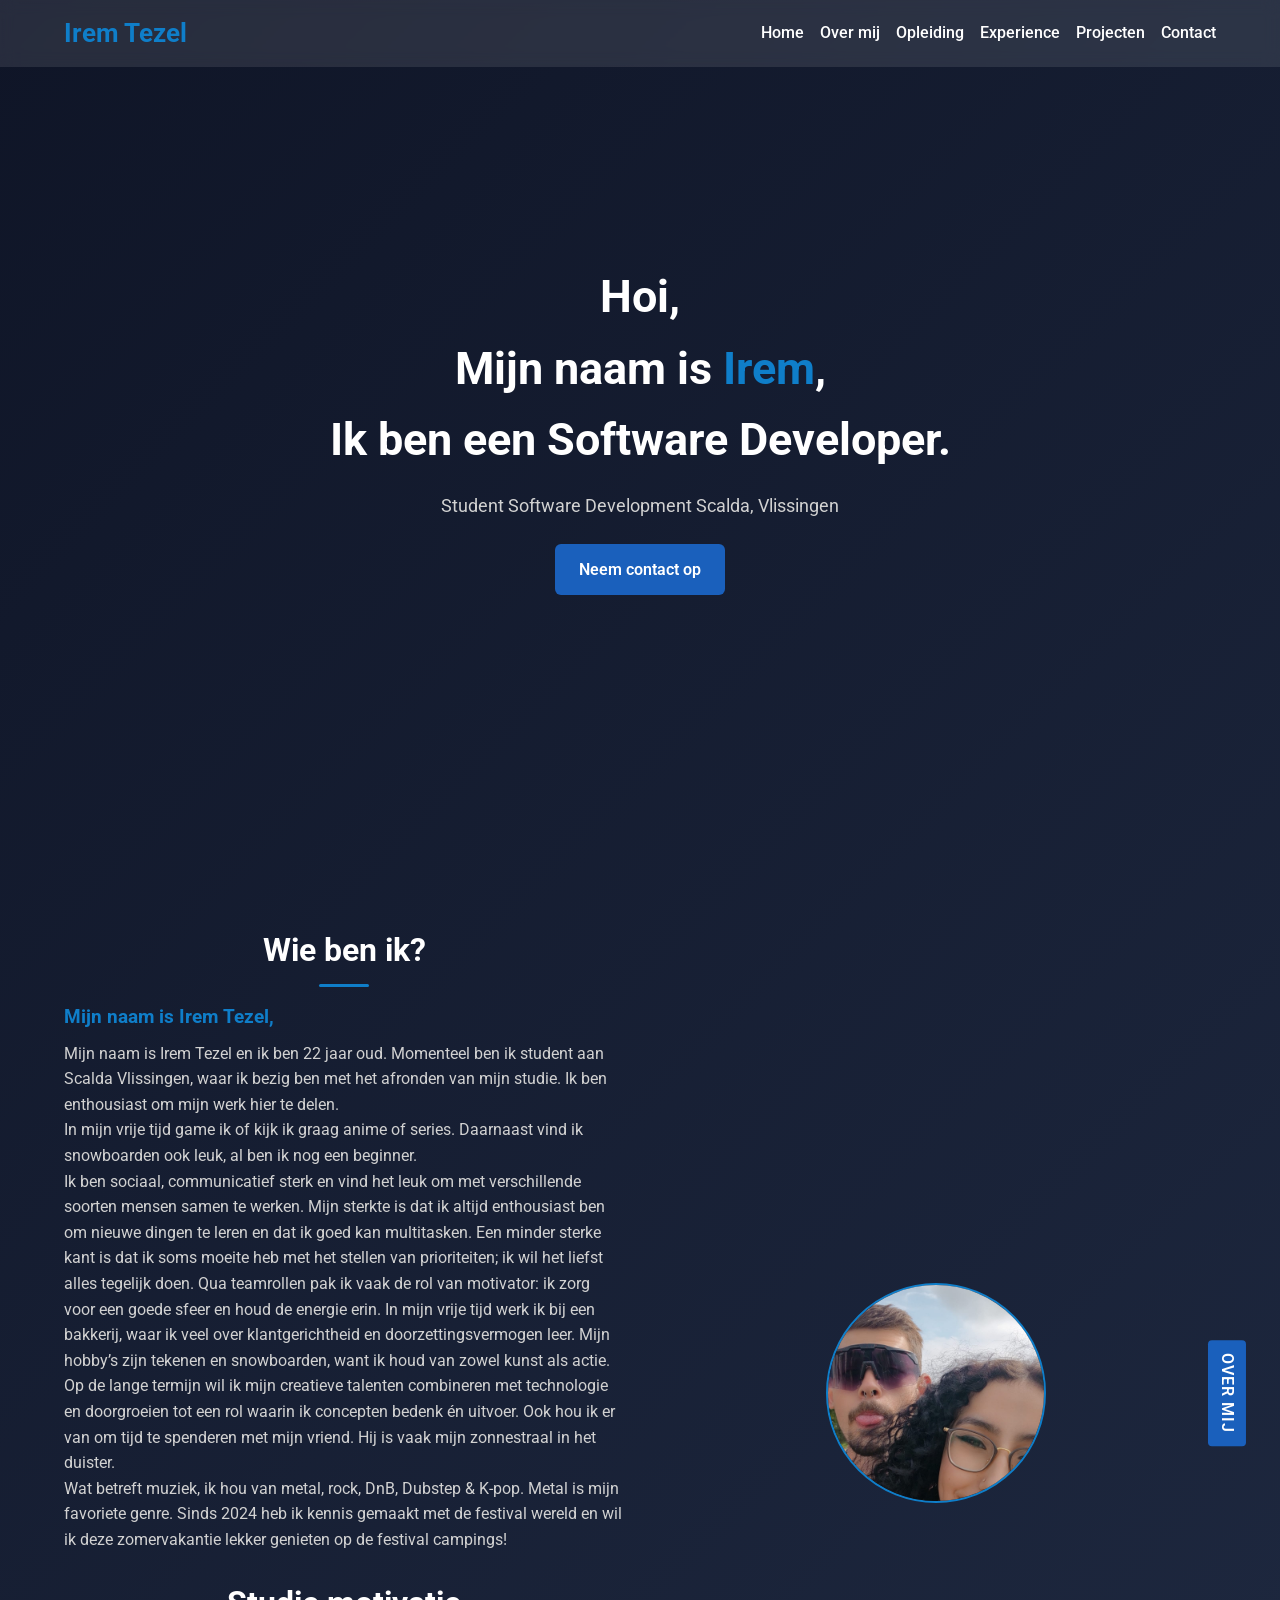
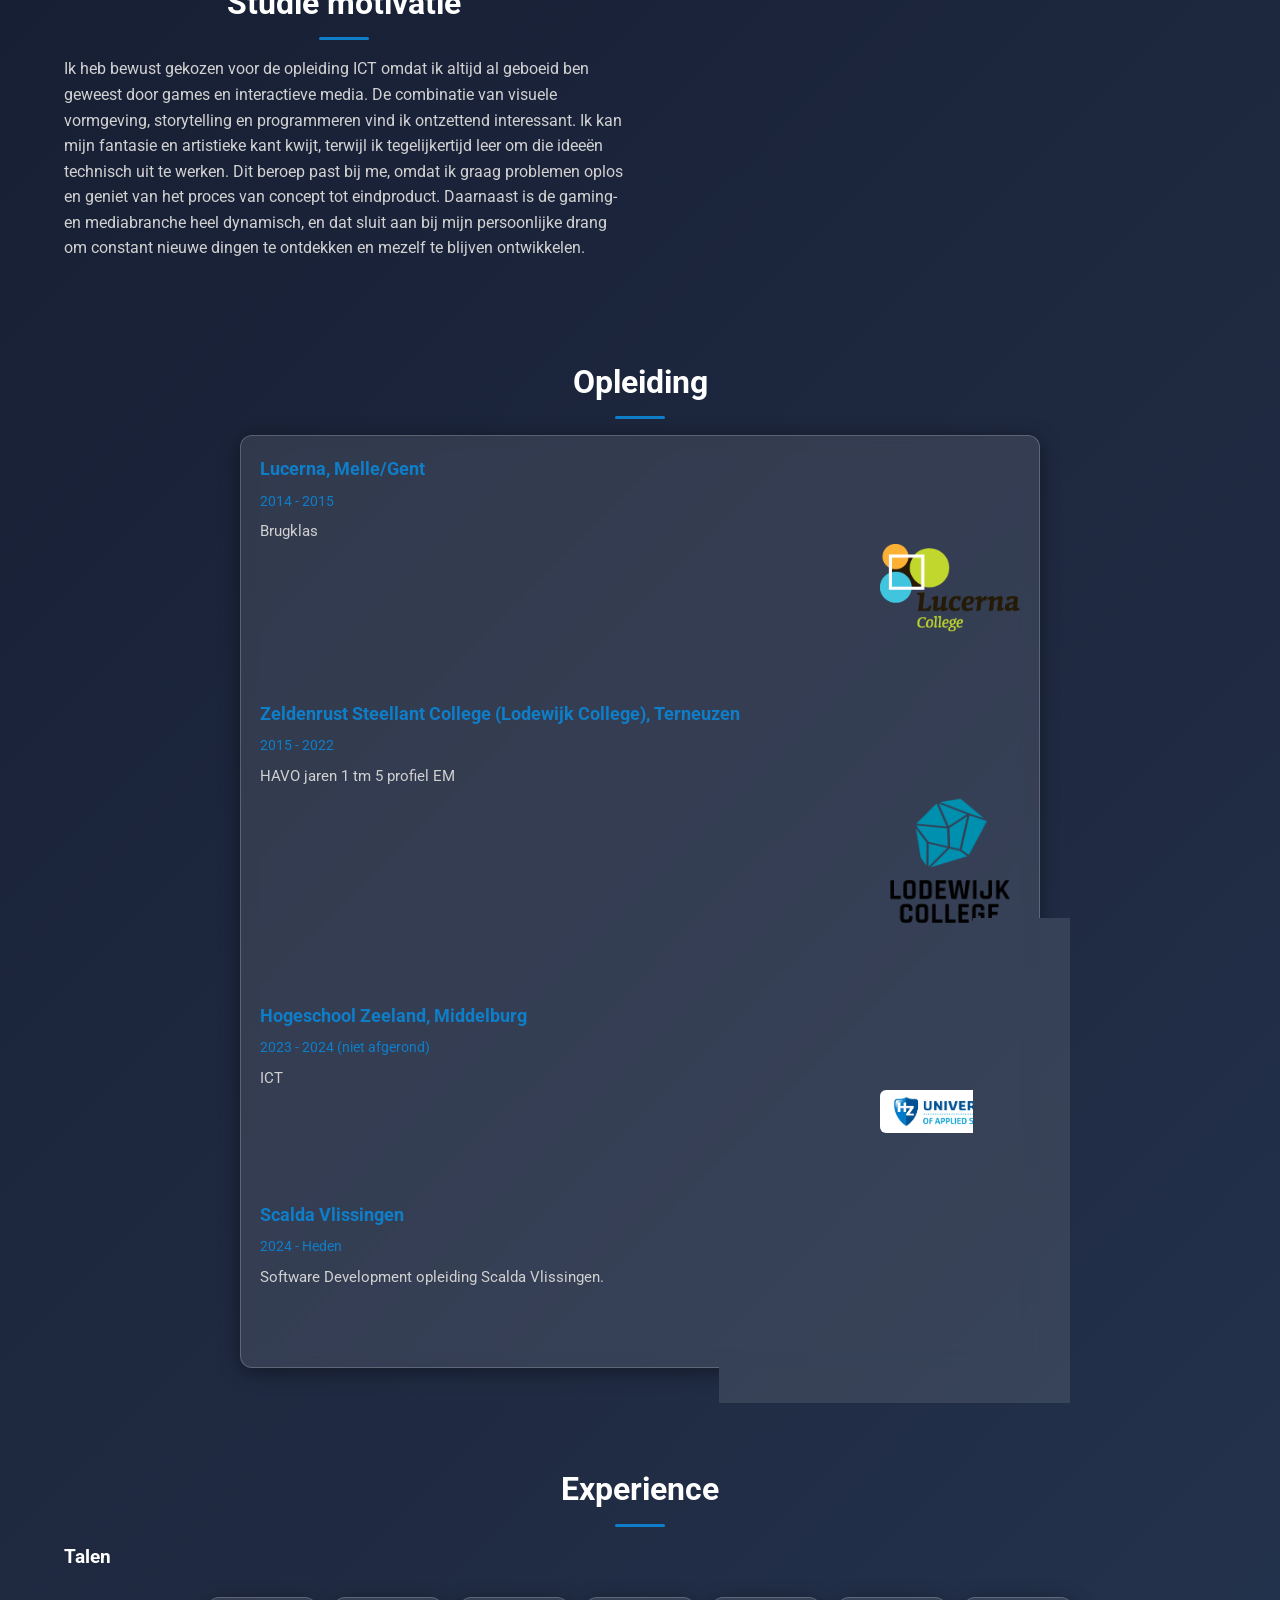
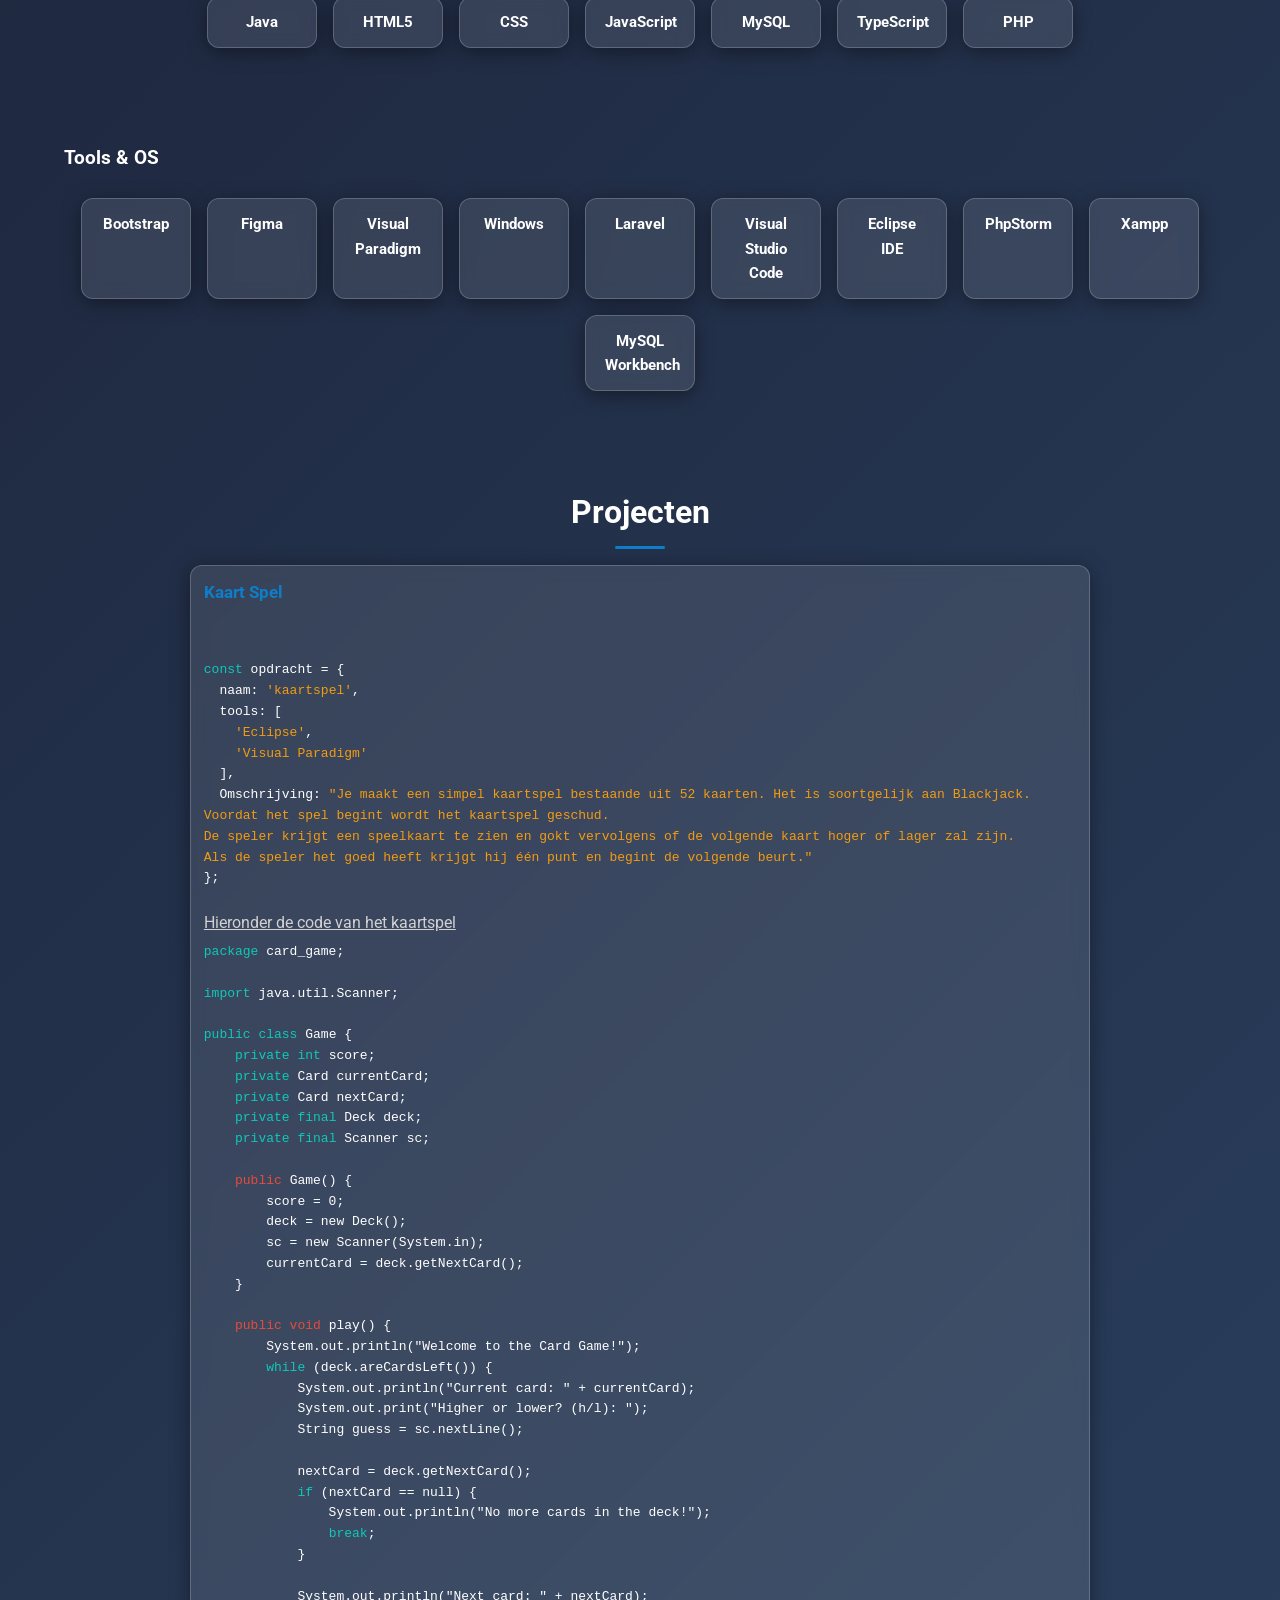
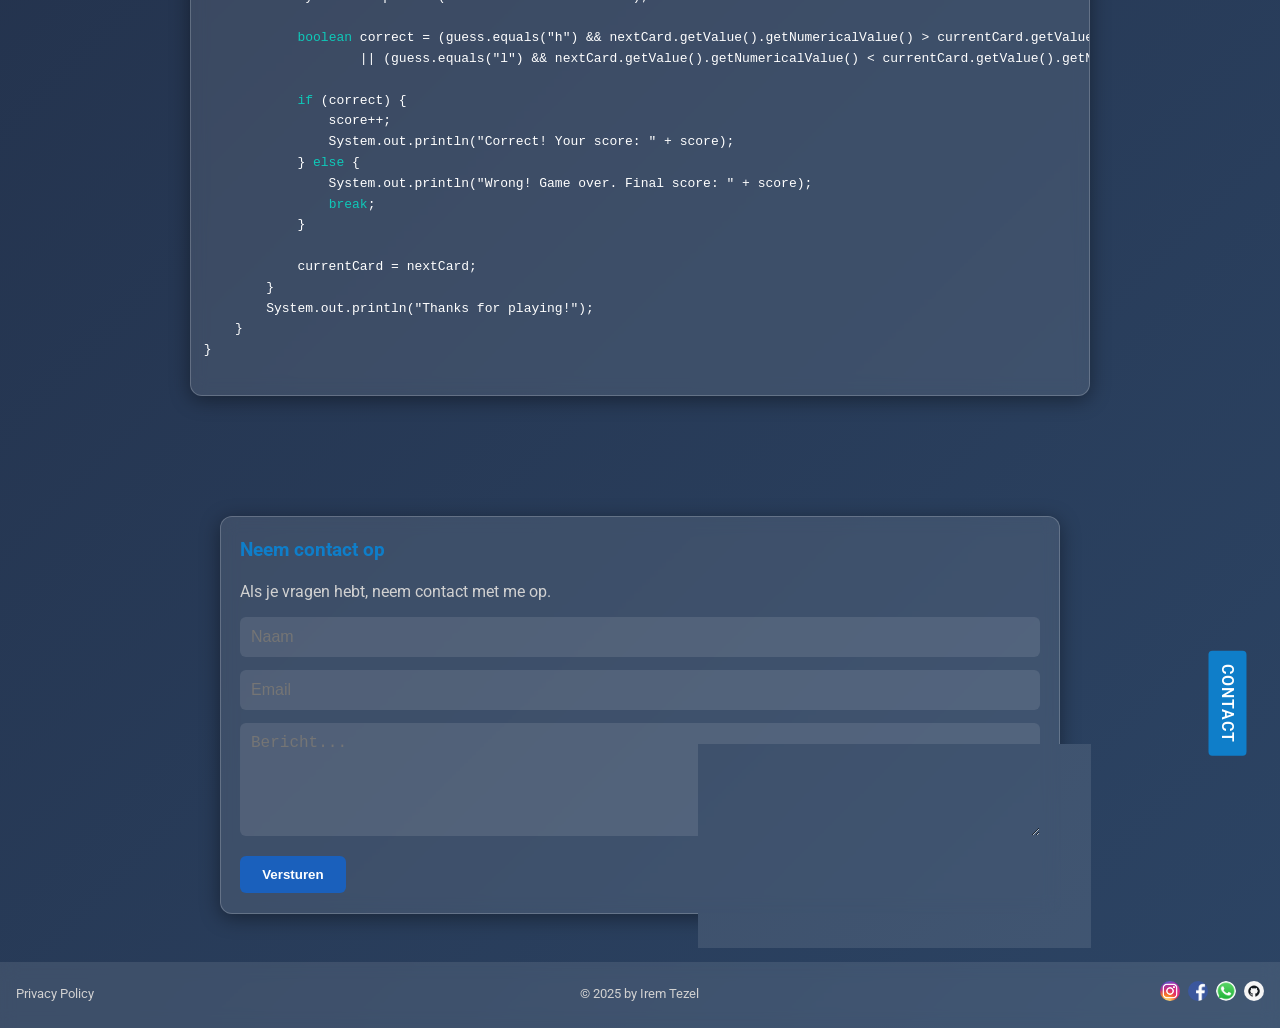
<file: index.html>
<!DOCTYPE html>
<html lang="en">

<head>
    <meta charset="UTF-8"/>
    <title>Irem Tezel</title>
    <meta name="viewport" content="width=device-width, initial-scale=1.0"/>
    <!-- Google Font: Roboto -->
    <link href="https://fonts.googleapis.com/css2?family=Roboto:wght@300;400;500;700&display=swap" rel="stylesheet"/>
    <!-- Font Awesome -->
    <link rel="stylesheet" href="css/fontawesone.css"
          integrity="sha512-2PWllbd7r8GTDL4q3Z9eS90TWs78q4L5kz6V/rkFv6rZDb5Qxk7MZVRF8lH29Ls13JCiXkVOdY/J22m43MYgUQ=="
          crossorigin="anonymous" referrerpolicy="no-referrer"/>
    <link rel="stylesheet" href="css/style.css">
</head>

<body>
<!-- NAVIGATION -->
<nav>
    <div class="container">
        <div class="logo">Irem Tezel</div>
        <ul>
            <li><a href="#hero">Home</a></li>
            <li><a href="#about">Over mij</a></li>
            <li><a href="#experience">Opleiding</a></li>
            <li><a href="#skills">Experience</a></li>
            <li><a href="#projects">Projecten</a></li>
            <li><a href="#contact">Contact</a></li>
        </ul>
    </div>
</nav>

<!-- HERO SECTION -->
<section id="hero">
    <div class="container hero-content">
        <h1>
            Hoi, <br>
            Mijn naam is <span>Irem</span>, <br>
            Ik ben een Software Developer.
        </h1>
        <p>Student Software Development Scalda, Vlissingen</p>
        <div class="button-group">
            <a href="#contact" class="btn btn-primary">Neem contact op</a>
        </div>
        <pre class="code-snippet">
      </pre>
    </div>
</section>

<!-- ABOUT SECTION -->
<section id="about">
    <div class="side-label">OVER MIJ</div>
    <div class="container about-content">
        <div class="text">
            <h2>Wie ben ik?</h2>
            <h3>Mijn naam is Irem Tezel,</h3>
            <p>
                Mijn naam is Irem Tezel en ik ben 22 jaar oud. Momenteel ben ik student aan Scalda Vlissingen, waar ik
                bezig
                ben met het afronden van mijn studie. Ik ben enthousiast om mijn werk hier te delen.<br>
                In mijn vrije tijd game ik of kijk ik graag anime of series. Daarnaast vind ik snowboarden ook leuk, al
                ben ik
                nog een beginner.<br>

                Ik ben sociaal, communicatief sterk en vind het leuk om met verschillende soorten mensen samen te
                werken.
                Mijn sterkte is dat ik altijd enthousiast ben om nieuwe dingen te leren en dat ik goed kan multitasken.
                Een minder sterke kant is dat ik soms moeite heb met het stellen van prioriteiten; ik wil het liefst
                alles
                tegelijk doen.
                Qua teamrollen pak ik vaak de rol van motivator: ik zorg voor een goede sfeer en houd de energie erin.
                In mijn vrije tijd werk ik bij een bakkerij, waar ik veel over klantgerichtheid en doorzettingsvermogen
                leer.
                Mijn hobby’s zijn tekenen en snowboarden, want ik houd van zowel kunst als actie.
                Op de lange termijn wil ik mijn creatieve talenten combineren met technologie en doorgroeien tot een rol
                waarin ik concepten bedenk én uitvoer.
                Ook hou ik er van om tijd te spenderen met mijn vriend. Hij is vaak mijn zonnestraal in het duister.<br>
                Wat betreft muziek, ik hou van metal, rock, DnB, Dubstep & K-pop. Metal is mijn favoriete genre.
                Sinds 2024 heb ik kennis gemaakt met de festival wereld en wil ik deze zomervakantie lekker genieten op
                de
                festival campings!
            </p>
            <br>
            <div class="row mt-4">
                <div class="col-md-12">
                    <h2>Studie motivatie</h2>
                    <p>
                        Ik heb bewust gekozen voor de opleiding ICT omdat ik altijd al geboeid ben geweest door games en
                        interactieve media.
                        De combinatie van visuele vormgeving, storytelling en programmeren vind ik ontzettend
                        interessant.
                        Ik kan mijn fantasie en artistieke kant kwijt, terwijl ik tegelijkertijd leer om die ideeën
                        technisch uit
                        te werken.
                        Dit beroep past bij me, omdat ik graag problemen oplos en geniet van het proces van concept tot
                        eindproduct.
                        Daarnaast is de gaming- en mediabranche heel dynamisch, en dat sluit aan bij mijn persoonlijke
                        drang om
                        constant nieuwe dingen te ontdekken en mezelf te blijven ontwikkelen.
                    </p>
                </div>
            </div>
        </div>
        <div class="about-img">
            <img src="assets/WhatsApp%20Image%202025-02-24%20at%2009.23.16.jpeg" class="img-fluid" alt="Irem Tezel">
        </div>
    </div>
</section>

<!-- EXPERIENCE SECTION -->
<section id="experience">
    <div class="container">
        <h2>Opleiding</h2>
        <div class="experience-list glass">
            <div class="experience-item">
                <h3>Lucerna, Melle/Gent</h3>
                <span>2014 - 2015</span>
                <p>Brugklas</p>
                <img src="assets/lucerna.png" alt="Lucerna College">
            </div>
            <div class="experience-item">
                <h3>Zeldenrust Steellant College (Lodewijk College), Terneuzen</h3>
                <span>2015 - 2022</span>
                <p>HAVO jaren 1 tm 5 profiel EM</p>
                <img src="assets/Logo_Lodewijk_Verticaal.svg.png" alt="Lodewijk College">
            </div>
            <div class="experience-item">
                <h3>Hogeschool Zeeland, Middelburg</h3>
                <span>2023 - 2024 (niet afgerond)</span>
                <p>ICT</p>
                <img src="assets/HZ-logo-EN.jpg" alt="Hogeschool Zeeland">
            </div>
            <div class="experience-item">
                <h3>Scalda Vlissingen</h3>
                <span>2024 - Heden</span>
                <p>Software Development opleiding Scalda Vlissingen.</p>
                <img src="assets/scalda_logo.jpeg" alt="Scalda Vlissingen">
            </div>
        </div>
    </div>
</section>

<!-- SKILLS SECTION -->
<section id="skills">
    <div class="container">
        <h2>Experience</h2>

        <h3>Talen</h3>
        <div class="skills-container">
            <div class="skill-card glass">
                <i class="fab fa-java"></i>
                <h4>Java</h4>
            </div>
            <div class="skill-card glass">
                <i class="fas fa-code"></i>
                <h4>HTML5</h4>
            </div>
            <div class="skill-card glass">
                <i class="fab fa-css3-alt"></i>
                <h4>CSS</h4>
            </div>
            <div class="skill-card glass">
                <i class="fab fa-js-square"></i>
                <h4>JavaScript</h4>
            </div>
            <div class="skill-card glass">
                <i class="fas fa-database"></i>
                <h4>MySQL</h4>
            </div>
            <div class="skill-card glass">
                <i class="fas fa-typescript"></i>
                <h4>TypeScript</h4>
            </div>
            <div class="skill-card glass">
                <i class="fas fa-php"></i>
                <h4>PHP</h4>
            </div>
        </div>
    </div>
</section>

<section id="tools">
    <div class="container">
        <h3>Tools & OS</h3>
        <div class="tools-container">
            <div class="tool-card glass">
                <i class="fab fa-bootstrap"></i>
                <h4>Bootstrap</h4>
            </div>
            <div class="tool-card glass">
                <i class="fab fa-figma"></i>
                <h4>Figma</h4>
            </div>
            <div class="tool-card glass">
                <i class="fas fa-paint-brush"></i>
                <h4>Visual Paradigm</h4>
            </div>
            <div class="tool-card glass">
                <i class="fab fa-windows"></i>
                <h4>Windows</h4>
            </div>
            <div class="tool-card glass">
                <i class="fab fa-laravel"></i>
                <h4>Laravel</h4>
            </div>
            <div class="tool-card glass">
                <i class="fab fa-vscode"></i>
                <h4>Visual Studio Code</h4>
            </div>
            <div class="tool-card glass">
                <i class="fab fa-eclipse"></i>
                <h4>Eclipse IDE</h4>
            </div>
            <div class="tool-card glass">
                <i class="fab fa-phpstorm"></i>
                <h4>PhpStorm</h4>
            </div>
            <div class="tool-card glass">
                <i class="fab fa-xampp"></i>
                <h4>Xampp</h4>
            </div>
            <div class="tool-card glass">
                <i class="fab fa-mysql"></i>
                <h4>MySQL Workbench</h4>
            </div>
        </div>
    </div>
</section>

<!-- PROJECTS SECTION -->
<section id="projects">
    <div class="container">
        <h2>Projecten</h2>
        <div class="projects-content glass">
            <div class="project-titles">
                <div class="project-title">
                    <h3>Kaart Spel</h3>
                </div>
            </div>
            <div class="project-details">
          <pre class="code-snippet">
<span class="keyword">const</span> opdracht = {
  naam: <span class="string">'kaartspel'</span>,
  tools: [
    <span class="string">'Eclipse'</span>,
    <span class="string">'Visual Paradigm'</span>
  ],
  Omschrijving: <span class="string">"Je maakt een simpel kaartspel bestaande uit 52 kaarten. Het is soortgelijk aan Blackjack.
Voordat het spel begint wordt het kaartspel geschud. 
De speler krijgt een speelkaart te zien en gokt vervolgens of de volgende kaart hoger of lager zal zijn.
Als de speler het goed heeft krijgt hij één punt en begint de volgende beurt."</span>
};
          </pre>
                <p class="text-underlined">Hieronder de code van het kaartspel</p>
                <pre class="code-snippet">
<span class="keyword">package</span> card_game;

<span class="keyword">import</span> java.util.Scanner;

<span class="keyword">public class</span> Game {
    <span class="keyword">private int</span> score;
    <span class="keyword">private</span> Card currentCard;
    <span class="keyword">private</span> Card nextCard;
    <span class="keyword">private final</span> Deck deck;
    <span class="keyword">private final</span> Scanner sc;

    <span class="function">public</span> Game() {
        score = 0;
        deck = new Deck();
        sc = new Scanner(System.in);
        currentCard = deck.getNextCard();
    }

    <span class="function">public void</span> play() {
        System.out.println("Welcome to the Card Game!");
        <span class="keyword">while</span> (deck.areCardsLeft()) {
            System.out.println("Current card: " + currentCard);
            System.out.print("Higher or lower? (h/l): ");
            String guess = sc.nextLine();

            nextCard = deck.getNextCard();
            <span class="keyword">if</span> (nextCard == null) {
                System.out.println("No more cards in the deck!");
                <span class="keyword">break</span>;
            }

            System.out.println("Next card: " + nextCard);

            <span class="keyword">boolean</span> correct = (guess.equals("h") && nextCard.getValue().getNumericalValue() > currentCard.getValue().getNumericalValue())
                    || (guess.equals("l") && nextCard.getValue().getNumericalValue() < currentCard.getValue().getNumericalValue());

            <span class="keyword">if</span> (correct) {
                score++;
                System.out.println("Correct! Your score: " + score);
            } <span class="keyword">else</span> {
                System.out.println("Wrong! Game over. Final score: " + score);
                <span class="keyword">break</span>;
            }

            currentCard = nextCard;
        }
        System.out.println("Thanks for playing!");
    }
}
          </pre>
            </div>
        </div>
    </div>
</section>

<!-- CONTACT SECTION -->
<section id="contact">
    <div class="side-label">CONTACT</div>
    <div class="container contact-content">
        <div class="contact-form glass">
            <h3>Neem contact op</h3>
            <p>Als je vragen hebt, neem contact met me op.</p>
            <form action="#" method="POST">
                <input type="text" name="name" placeholder="Naam" required>
                <input type="email" name="email" placeholder="Email" required>
                <textarea name="message" rows="5" placeholder="Bericht..." required></textarea>
                <button type="submit">Versturen <i class="fas fa-paper-plane"></i></button>
            </form>
        </div>
    </div>
</section>

<!-- FOOTER -->
<footer>
    <div class="footer-left">
        <p class="mb-0">Privacy Policy</p>
    </div>
    <div class="footer-center">
        <p class="mb-0">&copy; 2025 by Irem Tezel</p>
    </div>
    <div class="footer-right">
        <div class="social-icons">
            <a href="https://www.instagram.com/fappyfishy/">
                <img src="assets/Instagram.png" alt="Instagram" width="30" height="30">
            </a>
            <a href="https://www.facebook.com/profile.php?id=100009525851873">
                <img src="assets/Facebook_logo_(square).png" alt="Facebook" width="30" height="30">
            </a>
            <a href="https://wa.me/31634052854/">
                <img src="assets/whatsapp.png" alt="WhatsApp" width="30" height="30">
            </a>
            <a href="https://github.com/FappyFishy">
                <img src="assets/GitHub-Logo.png" alt="Github" width="30" height="30">
            </a>
        </div>
    </div>
</footer>

</body>

</html>
</file>
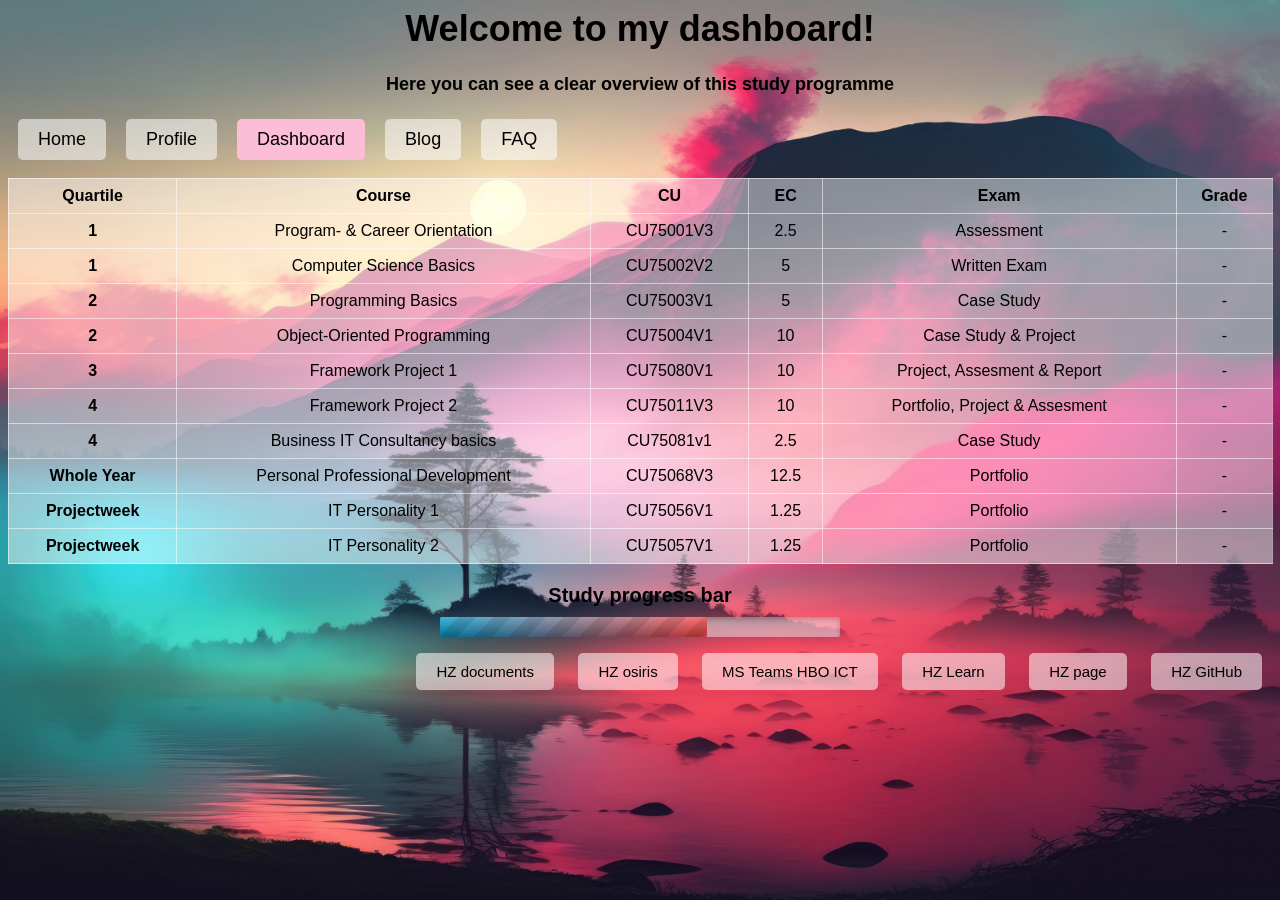
<file: dashboard.html>
<DOCTYPE profile>
    <html>

    <head>
        <title>Irem Tezel Homepage</title>
        <meta name="description"
            content="My dashboard, here you can find information about my assesments and study progress.">
        <link href="Nav/Aside.css" rel="stylesheet" type="text/css">
        <link href="BG.css" rel="stylesheet">
        <link href="Profession.css" rel="stylesheet">
        <link href="Profile.css" rel="stylesheet">
        <link href="Dashboard.css" rel="stylesheet">
    </head>
    <h1>Welcome to my dashboard!</h1>
    <h4>Here you can see a clear overview of this study programme</h4>

    <ul id="navbar">
        <li><a href="index.html">Home</a></li>
        <li><a href="profile.html">Profile</a></li>
        <li><a class="active" href="dashboard.html">Dashboard</a></li>
        <div class="dropdown">
            <button class="dropbtn">
                <li><a>Blog</a></li>
            </button>
            <div class="dropdown-content">
              <a href="study motivation.html">Study motivation</a>
              <a href="SWOT analysis.html">SWOT analysis</a>
              <a href="profession.html">Profession</a>
              <a class="active" href="News article.html">News article</a>
            </div>
          </div> 
        <li><a href="faq.html">FAQ</a></li>
    </ul>
    <br>

    <body>
        <div class="color">
            <div class="flex-container">

                <div class="row" style="font-weight: bolder;">
                    <div>Quartile</div>
                    <div>Course</div>
                    <div>CU</div>
                    <div>EC</div>
                    <div>Exam</div>
                    <div>Grade</div>
                </div>
                <div class="row">
                    <div class="QuartileNumber">1</div>
                    <div>Program- & Career Orientation</div>
                    <div>CU75001V3</div>
                    <div>2.5</div>
                    <div>Assessment</div>
                    <div>-</div>
                </div>
                <div class="row">
                    <div class="QuartileNumber">1</div>
                    <div>Computer Science Basics</div>
                    <div>CU75002V2</div>
                    <div>5</div>
                    <div>Written Exam</div>
                    <div>-</div>
                </div>
                <div class="row">
                    <div class="QuartileNumber">2</div>
                    <div>Programming Basics</div>
                    <div>CU75003V1</div>
                    <div>5</div>
                    <div>Case Study</div>
                    <div>-</div>
                </div>
                <div class="row">
                    <div class="QuartileNumber">2</div>
                    <div>Object-Oriented Programming</div>
                    <div>CU75004V1</div>
                    <div>10</div>
                    <div>Case Study & Project</div>
                    <div>-</div>
                </div>

                <div class="row">
                    <div class="QuartileNumber">3</div>
                    <div>Framework Project 1</div>
                    <div>CU75080V1</div>
                    <div>10</div>
                    <div>Project, Assesment & Report </div>
                    <div>-</div>
                </div>

                <div class="row">
                    <div class="QuartileNumber">4</div>
                    <div>Framework Project 2</div>
                    <div>CU75011V3</div>
                    <div>10</div>
                    <div>Portfolio, Project & Assesment</div>
                    <div>-</div>

                </div>
                <div class="row">
                    <div class="QuartileNumber">4</div>
                    <div>Business IT Consultancy basics</div>
                    <div>CU75081v1</div>
                    <div>2.5</div>
                    <div>Case Study</div>
                    <div>-</div>
                </div>
                <div class="row">
                    <div class="QuartileNumber">Whole Year</div>
                    <div>Personal Professional Development</div>
                    <div>CU75068V3</div>
                    <div>12.5</div>
                    <div>Portfolio</div>
                    <div>-</div>
                </div>
                <div class="row">
                    <div class="QuartileNumber">Projectweek</div>
                    <div>IT Personality 1</div>
                    <div>CU75056V1</div>
                    <div>1.25</div>
                    <div>Portfolio</div>
                    <div>-</div>
                </div>
                <div class="row">
                    <div class="QuartileNumber">Projectweek</div>
                    <div>IT Personality 2</div>
                    <div>CU75057V1</div>
                    <div>1.25</div>
                    <div>Portfolio</div>
                    <div>-</div>
                </div>



            </div>


        </div>
        <h3 style="margin-block-end: 0.5em;">Study progress bar</h3>
        <div style="align-items: center; display: flex; justify-content: center;">
            <progress value="40" max="60"></progress>
        </div>
        <div class="footer">
            <aside>
                <ul>
                    <li><a href="https://hz.nl/uploads/documents/1.4-Over-de-HZ/1.4.3.-Regelingen-en-documenten/OERS/2023-2024/Juli/OER-HZ-Bacheloropleidingen-voltijd-2023-2024-DEF-versie-20230720.pdf"
                            target="_blank">HZ documents</a></li>
                    <li><a href="https://hz.osiris-student.nl/" target="_blank">HZ osiris</a></li>
                    <li><a href="https://teams.microsoft.com/l/team/19%3a2e2afa0286b04932be16cb8ad2d9d2c0%40thread.skype/conversations?groupId=95bddebc-a340-4d88-81fc-b80e0bfc70c3&tenantId=4c16deb3-342d-4fca-bcd5-b1429308034c"
                            target="_blank">MS Teams HBO ICT</a></li>
                    <li><a href="https://learn.hz.nl/" target="_blank">HZ Learn</a>
                    <li><a href="https://hz.nl/" target="_blank">HZ page</a></li>
                    <li><a href="https://github.com/HZ-HBO-ICT" target="_blank">HZ GitHub</a></li>
                </ul>
            </aside>
      
        </div>
    </body>

    </html>
</file>
<file: css/style.css>
/* Global Reset */
 * {
   margin: 0;
   padding: 0;
   box-sizing: border-box;
 }


 body {
   font-family: 'Roboto', sans-serif;
   background: linear-gradient(135deg, #0f1527, #202b43, #2c4464);
   color: #ffffff;
   overflow-x: hidden;
   line-height: 1.6;
 }

 .container {
   width: 90%;
   max-width: 1200px;
   margin: 0 auto;
 }

 /* Glass effect for cards */
 .glass {
   background: rgba(255, 255, 255, 0.1);
   border: 1px solid rgba(255, 255, 255, 0.2);
   backdrop-filter: blur(8px);
   border-radius: 12px;
   box-shadow: 0 4px 20px rgba(0, 0, 0, 0.4);
 }

 /* Navigation */
 nav {
   position: sticky;
   top: 0;
   background: rgba(255, 255, 255, 0.1);
   backdrop-filter: blur(8px);
   padding: 0.8rem 0;
   z-index: 1000;
 }

 nav .container {
   display: flex;
   align-items: center;
   justify-content: space-between;
 }

 nav .logo {
   font-weight: 700;
   font-size: 1.6rem;
   color: #0f7ec9;
 }

 nav ul {
   list-style: none;
   display: flex;
   gap: 1rem;
 }

 nav ul li a {
   text-decoration: none;
   color: #ffffff;
   transition: color 0.3s;
   font-weight: 500;
 }

 nav ul li a:hover {
   color: #0f7ec9;
 }

 /* Sections */
 section {
   padding: 3rem 0;
 }

 section h2 {
   font-size: 2rem;
   margin-bottom: 1rem;
   text-align: center;
   position: relative;
 }

 section h2::after {
   content: '';
   width: 50px;
   height: 3px;
   background: #0f7ec9;
   display: block;
   margin: 0.5rem auto 0;
   border-radius: 3px;
 }

 /* HERO SECTION */
 #hero {
   min-height: 90vh;
   display: flex;
   align-items: center;
   justify-content: center;
   text-align: center;
   padding: 2rem 0;
 }

 #hero .hero-content {
   max-width: 650px;
 }

 #hero h1 {
   font-size: 2.8rem;
   margin-bottom: 1rem;
 }

 #hero h1 span {
   color: #0f7ec9;
 }

 #hero p {
   font-size: 1.1rem;
   margin-bottom: 1.5rem;
   color: #d1d1d1;
 }

 .btn {
   text-decoration: none;
   padding: 0.8rem 1.5rem;
   border-radius: 6px;
   font-weight: 600;
   transition: background 0.3s, transform 0.3s;
   display: inline-block;
 }

 .btn-primary {
   background: #1a60bc;
   color: #fff;
 }

 .btn-primary:hover {
   transform: translateY(-3px);
   background: #166da0;
 }

 .btn-secondary {
   background: transparent;
   border: 2px solid #1a40bc;
   color: #1a40bc;
 }

 .btn-secondary:hover {
   background: #1a6ebc;
   color: #fff;
 }

 /* Code Snippet (in hero) */
 #hero .code-snippet {
   margin: 2rem auto 0;
   padding: 1rem;
   max-width: 500px;
   text-align: left;
   font-family: 'Courier New', Courier, monospace;
   font-size: 0.9rem;
   overflow-x: auto;
 }

 #hero .code-snippet .keyword {
   color: #0f7ec9;
 }

 #hero .code-snippet .string {
   color: #f39c12;
 }

 #hero .code-snippet .function {
   color: #e74c3c;
 }

 /* ABOUT SECTION */
 #about {
   position: relative;
 }

 #about .side-label {
   position: absolute;
   right: 0;
   top: 50%;
   transform: translateY(-50%) rotate(90deg);
   background: #1a60bc;
   padding: 0.4rem 0.8rem;
   color: #fff;
   font-weight: 600;
   border-radius: 4px;
   letter-spacing: 1px;
 }

 #about .about-content {
   display: flex;
   flex-direction: column;
   gap: 2rem;
   text-align: center;
   align-items: center;
 }

 @media (min-width: 768px) {
   #about .about-content {
     flex-direction: row;
     text-align: left;
   }
 }

 #about .text {
   flex: 1;
 }

 #about .text h3 {
   color: #0f7ec9;
   margin-bottom: 0.5rem;
 }

 #about .text p {
   color: #d1d1d1;
 }

 #about .about-img {
   flex: 1;
   display: flex;
   justify-content: center;
 }

 #about .about-img img {
   width: 220px;
   height: 220px;
   object-fit: cover;
   border-radius: 50%;
   border: 2px solid #0f7ec9;
 }

 /* EXPERIENCE SECTION */
 #experience .experience-list {
   display: flex;
   flex-direction: column;
   gap: 1.2rem;
   max-width: 800px;
   margin: 0 auto;
 }

 .experience-item {
   padding: 1.2rem;
 }

 .experience-item h3 {
   color: #0f7ec9;
   margin-bottom: 0.4rem;
   font-size: 1.1rem;
 }

 .experience-item span {
   display: block;
   margin-bottom: 0.4rem;
   color: #0f7ec9;
   font-size: 0.9rem;
 }

 .experience-item p {
   color: #d1d1d1;
   font-size: 0.95rem;
 }

 .experience-item img {
   float: right;
   margin: 0 0 10px 10px;
   width: 140px;
   border-radius: 6px;
 }

 /* SKILLS SECTION */
 #skills .skills-container {
   display: flex;
   flex-wrap: wrap;
   justify-content: center;
   gap: 1rem;
   margin-top: 1.5rem;
 }

 .skill-card {
   padding: 0.8rem 1.2rem;
   text-align: center;
   width: 110px;
   transition: transform 0.3s;
 }

 .skill-card:hover {
   transform: translateY(-3px);
 }

 .skill-card i {
   font-size: 1.8rem;
   margin-bottom: 0.4rem;
   color: #1abc9c;
 }

 .skill-card h4 {
   font-size: 0.95rem;
   color: #fff;
 }

 /* TOOLS SECTION*/
#tools .tools-container {
    display: flex;
    flex-wrap: wrap;
    justify-content: center;
    gap: 1rem;
    margin-top: 1.5rem;
}
 .tool-card {
     padding: 0.8rem 1.2rem;
     text-align: center;
     width: 110px;
     transition: transform 0.3s;
 }

 .tool-card:hover {
     transform: translateY(-3px);
 }

 .tool-card i {
     font-size: 1.8rem;
     margin-bottom: 0.4rem;
     color: #1abc9c;
 }

 .tool-card h4 {
     font-size: 0.95rem;
     color: #fff;
 }
 /* PROJECTS SECTION */
 #projects .projects-content {
   display: grid;
   grid-template-columns: 1fr;
   gap: 1.8rem;
   max-width: 900px;
   margin: 0 auto;
 }

 .project-titles {
   display: flex;
   flex-direction: column;
   gap: 1rem;
 }

 .project-title {
   padding: 0.8rem;
   cursor: pointer;
   transition: background 0.3s;
 }

 .project-title:hover {
   background: rgba(26, 188, 156, 0.2);
   border-radius: 6px;
 }

 .project-title h3 {
   color: #0f7ec9;
   font-size: 1.05rem;
 }

 .project-details {
   padding: 0.8rem;
   overflow-x: auto;
 }

 .text-underlined {
   text-decoration: underline;
 }

 .project-details h4 {
   color: #0f7ec9;
   margin-bottom: 0.4rem;
   font-size: 1.1rem;
 }

 .project-details p {
   color: #d1d1d1;
   margin-bottom: 0.4rem;
 }

 .project-details code {
   font-family: 'Courier New', Courier, monospace;
   font-size: 0.9rem;
   color: #fff;
 }

 .project-details .keyword {
   color: #0fc9b9;
 }

 .project-details .string {
   color: #f39c12;
 }

 .project-details .function {
   color: #e74c3c;
 }

 /* EDUCATION SECTION */
 #education .education-list {
   display: flex;
   flex-direction: column;
   gap: 1.2rem;
   max-width: 800px;
   margin: 0 auto;
 }

 .education-item {
   padding: 1.2rem;
 }

 .education-item h3 {
   color: #0f7ec9;
   margin-bottom: 0.4rem;
   font-size: 1.1rem;
 }

 .education-item span {
   display: block;
   margin-bottom: 0.4rem;
   color: #0f7ec9;
   font-size: 0.9rem;
 }

 /* CONTACT SECTION */
 #contact {
   position: relative;
 }

 #contact .side-label {
   position: absolute;
   right: 0;
   top: 50%;
   transform: translateY(-50%) rotate(90deg);
   background: #0f7ec9;
   padding: 0.4rem 0.8rem;
   color: #fff;
   font-weight: 600;
   border-radius: 4px;
   letter-spacing: 1px;
 }

 .contact-content {
   display: flex;
   flex-direction: column;
   gap: 2rem;
   align-items: center;
   justify-content: center;
   margin-top: 1.5rem;
 }

 @media (min-width: 768px) {
   .contact-content {
     flex-direction: row;
     align-items: flex-start;
   }
 }

 .contact-form {
   padding: 1.2rem;
 }

 .contact-form h3 {
   color: #0f7ec9;
   margin-bottom: 0.8rem;
 }

 .contact-form p {
   color: #d1d1d1;
   margin-bottom: 0.8rem;
 }

 .contact-form input,
 .contact-form textarea {
   width: 100%;
   padding: 0.7rem;
   margin-bottom: 0.8rem;
   border-radius: 6px;
   border: none;
   font-size: 1rem;
   background: rgba(255, 255, 255, 0.1);
   color: #fff;
 }

 .contact-form button {
   padding: 0.7rem 1.4rem;
   background: #1a60bc;
   color: #fff;
   border: none;
   border-radius: 6px;
   cursor: pointer;
   font-weight: 600;
   transition: background 0.3s;
 }

 .contact-form button:hover {
   background: #166da0;
 }

 .contact-info {
   padding: 1.2rem;
 }

 .contact-info h4 {
   color: #0f7ec9;
   margin-bottom: 0.8rem;
 }

 .contact-info ul {
   list-style: none;
   margin-bottom: 0.8rem;
 }

 .contact-info ul li {
   color: #d1d1d1;
   margin-bottom: 0.4rem;
 }

 .social-links {
   display: flex;
   gap: 1rem;
   margin-top: 0.8rem;
 }

 .social-links a {
   color: #d1d1d1;
   font-size: 1.2rem;
   transition: color 0.3s;
 }

 .social-links a:hover {
   color: #166da0;
 }

 /* FOOTER */
 footer {
   background: rgba(255, 255, 255, 0.1);
   backdrop-filter: blur(8px);
   padding: 1.2rem 1rem;
   display: flex;
   justify-content: space-between;
   align-items: center;
   flex-wrap: wrap;
   text-align: center;
   gap: 1rem;
 }

 footer p {
   color: #d1d1d1;
   font-size: 0.8rem;
 }

 .footer-left,
 .footer-center,
 .footer-right {
   flex: 1;
   min-width: 120px;
 }

 .footer-left {
   text-align: left;
 }

 .footer-center {
   text-align: center;
 }

 .footer-right {
   text-align: right;
 }

 .social-icons {
   display: flex;
   gap: 0.5rem;
   justify-content: flex-end;
   align-items: center;
 }

 .social-icons a img {
   width: 20px;
   height: 20px;
   object-fit: cover;
   border-radius: 50%;
   transition: transform 0.3s;
 }

 .social-icons a:hover {
   transform: scale(1.1);
 }
</file>
<file: Nav/Aside.css>
#navbar li a {
  font-size: 18px;
}

#navbar {
  list-style-type: none;
  margin: 0;
  padding: 0;
  display: flex;
}


#navbar li {
  margin: 0 10px;
  display: inline;
}


#navbar li a {
  display: inline-block;
  padding: 10px 20px;
  background-color: #ffffff8a;
  color: #000000;
  text-decoration: none;
  border-radius: 5px;
}

#navbar li a.active {
  background-color: #fcbed6;
}

#navbar li a:hover:not(.active) {
  background-color: #fde6be;
  color: rgb(0, 0, 0);
}
.dropdown {
  float: left;
  overflow: hidden;
}

.dropdown .dropbtn {
  font-size: 16px;  
  border: none;
  outline: none;
  color: #ffffffd0;
  background-color: inherit;
  font-family: inherit;
  margin: 0;
  padding: 0%;
}

.dropdown-content {
  display: none;
  position: absolute;
  background-color: #ffffffd0;

}

.dropdown-content a {
  float: none;
  color: black;
  padding: 12px 16px;
  text-decoration: none;
  display: block;
  text-align: left;
}

.dropdown-content a:hover {
  background-color: #fde6be;
}

.dropdown:hover .dropdown-content {
  display: block;
}

#navbar{transition: 0.3s;
}


aside {
  float: right;
}

aside {
  list-style-type: none;
  margin: 0;
  padding: 0;
  display: flex;
}


aside li {
  margin: 0 10px;
  display: inline;
}


aside li a {
  display: inline-block;
  padding: 10px 20px;
  background-color: #ffffff8a;;
  color: #000000;
  text-decoration: none;
  border-radius: 5px;
}

aside li a.active {
  background-color: #fcbed6;;
}

aside li a:hover:not(.active) {
  background-color: #fde6be;
  color: rgb(0, 0, 0);
}
</file>
<file: BG.css>
body {
  background-image: url('zWebsiteBackground.jpg');
  background-repeat: no-repeat;
  background-attachment: fixed;  
  background-size: cover;
}
</file>
<file: Profession.css>
#profession {
  list-style-type: none;
  margin: 0;
  padding: 0;
  display: flex;
}


#profession li {
  margin: 0 10px;
  display: inline;
}


#profession li a {
  display: inline-block;
  padding: 10px 20px;
  background-color: #ffffff8a;
  color: #000000;
  text-decoration: none;
  border-radius: 5px;
}
#profession li a.active {
  background-color: #ffffff8a;
}
#profession li a:hover:not(.active) {
  background-color: #fde6be;
  color: rgb(0, 0, 0);
}
</file>
<file: Profile.css>
h1 {
  color: black
}
h1 {
  text-align: center;
}

h3 {
  text-align: center;
}

h2 {text-align: center;
}

h4 {
  text-align: center;
}

img {
  display: block;
  margin-left: auto;
  margin-right: auto;
}

video {
  display: block;
  margin: 0 auto;
}

body {
  color: rgb(0, 0, 0);
}

h1 {
  color: #000000;
}

h2 {
  color: black;
}

h3 {
  color: black;
}

h4 {
  color: black;
}

p {
  color: rgb(0, 0, 0);
}


.color {
  background-color: #ffffff77;
}


h2 {
  text-align: center;
}


.q {
  background-color: #ffffff77;
}


.text1 {
  font-size: 18px;
}

.text2 {
  font-size: 15px;
}


h1 {
  font-size: 36px;
}

h2 {
  font-size: 24px;
}

h3 {
  font-size: 20px;
}

h4 {
  font-size: 18px;
}


p {
  line-height: 1.4;
}

body{font-family: Arial, Helvetica, sans-serif;}

#footer {
  position: fixed;
  padding: 10px 10px 0px 10px;
  bottom: 0;
  width: 100%;
  
  height: 40px;
  background: grey;
}
.centered-logo{display: flex;
float: right;}

a {
  color: #3908c2;;
  font-size: 15;
}
</file>
<file: Dashboard.css>
.studycharts {
  margin-left: auto;
  margin-right: auto;
  margin-top: 10px;
}

.border {
  margin-left: auto;
  margin-right: auto;
  outline: 1px rgba(0, 0, 0, 0) solid;
  width: 500px;
  height: 24px;
  margin-top: 5px;
  margin-bottom: 10px;
  background-color: #ffffff8a;
}

.container {
  background-color: rgb(137, 218, 250);
  width: 1.5%;
  height: 24px;
}

.wrap {
  float: left;
  padding: 10px;

}

.flex-container {
  display: table;
  width: 100%;
  border-collapse: collapse;
}

.flex-container>.row {
  display: table-row;
}

.flex-container>.row>div {
  display: table-cell;
  padding: 8px;
  border: 1px solid #ffffff8a;
  text-align: center;
}

.flex-container>.row>.QuartileNumber {
  font-weight: bold;
}

p {
  padding-left: 20px;
}

.wrap1 {
  float: right;
  margin: 10px;
}

progress[value] {

  -webkit-appearance: none;
   appearance: none;

  width: 400px;
  height: 20px;
}

progress[value]::-webkit-progress-bar {
  background-color: #ffffff77;
  border-radius: 2px;
  box-shadow: 0 2px 5px rgba(0, 0, 0, 0.25) inset;
}

progress[value]::-webkit-progress-value {
  background-image:
	   -webkit-linear-gradient(-45deg, 
	                           transparent 33%, rgba(0, 0, 0, .1) 33%, 
	                           rgba(0,0, 0, .1) 66%, transparent 66%),
	   -webkit-linear-gradient(top, 
	                           rgba(255, 255, 255, .25), 
	                           rgba(0, 0, 0, .25)),
	   -webkit-linear-gradient(left, #09c, #f44);

    border-radius: 2px; 
    background-size: 35px 20px, 100% 100%, 100% 100%;
}
</file>
